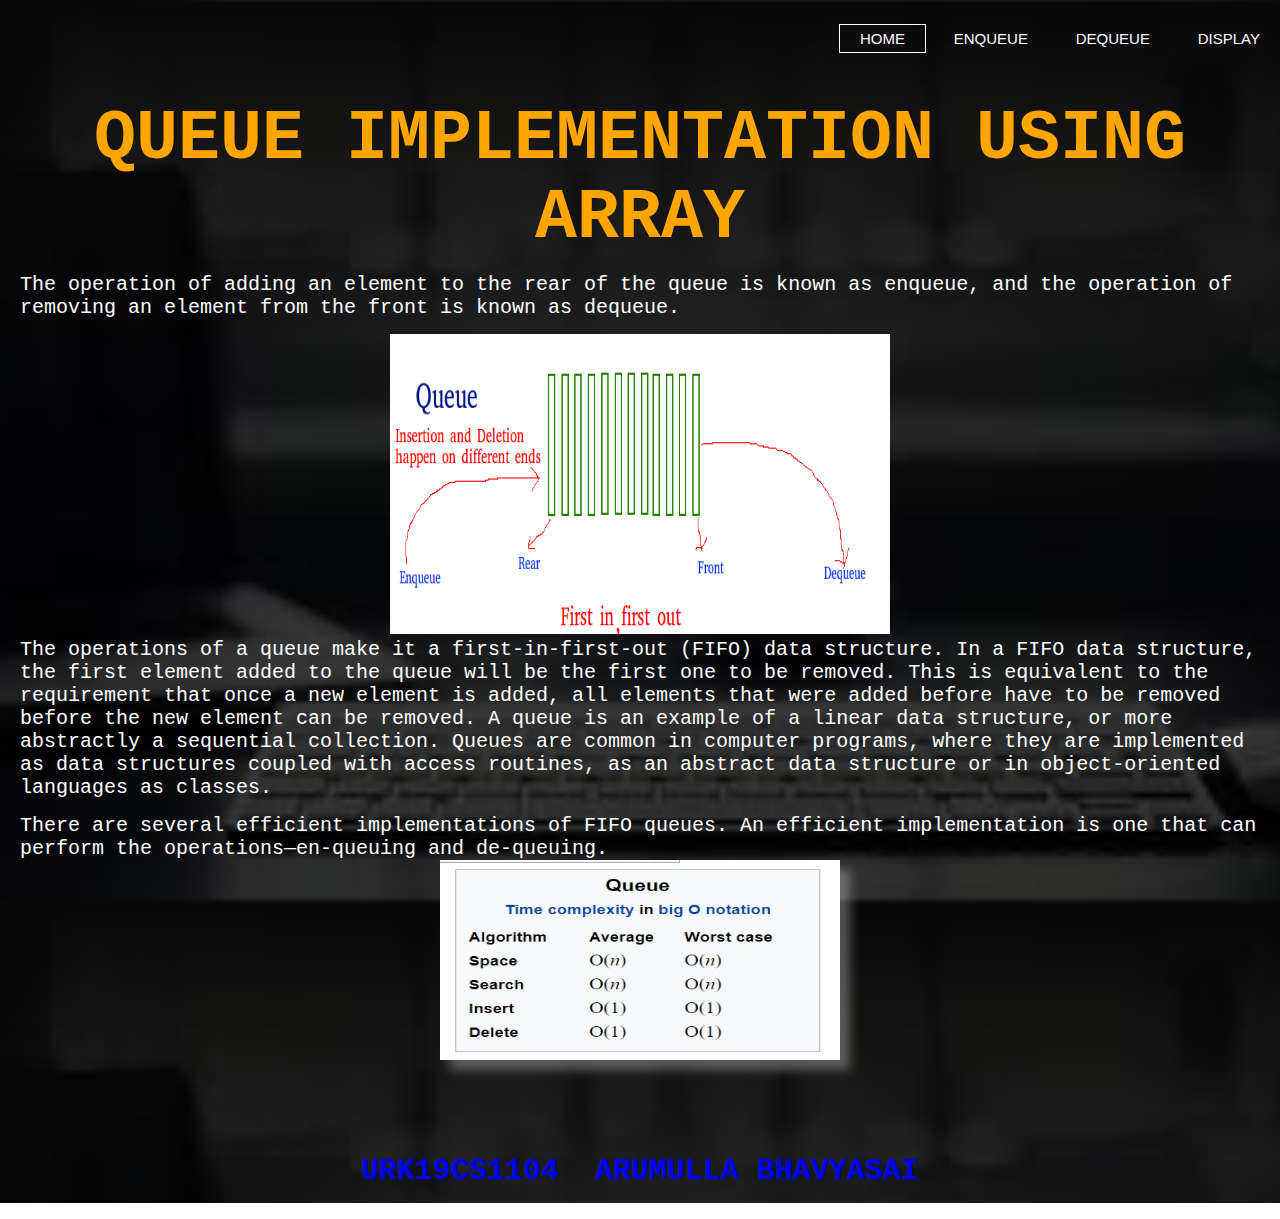
<file: index.html>
<!DOCTYPE html>
<html>
<head>
<title>Data structures</title>
<link rel="stylesheet" type="text/css" href="./style.css">

</head>
<body>
	<header>

		<div >
		<ul class="main-nav">
			<li class="active"><a href=""> HOME </a></li>
			<li><a href="./enqueue.html"> ENQUEUE </a></li>
			<li><a href="./dequeue.html"> DEQUEUE </a></li>
			<li><a href="./display.html"> DISPLAY </a></li>	
		</ul>
			
		</div>
	</header>


	<div>
		<h1>QUEUE IMPLEMENTATION USING ARRAY</h1>	
		<br>
	</div>

	<p class="margin">The operation of adding an element to the rear of the queue is known as enqueue, and the operation of removing an element from the front is known as dequeue.
	</p>

	<br>
	<center>
	<img src="home.png" width="500px" height="300px">
	</center>
	<p class="margin">The operations of a queue make it a first-in-first-out (FIFO) data structure. In a FIFO data structure, the first element added to the queue will be the first one to be removed. This is equivalent to the requirement that once a new element is added, all elements that were added before have to be removed before the new element can be removed. A queue is an example of a linear data structure, or more abstractly a sequential collection. Queues are common in computer programs, where they are implemented as data structures coupled with access routines, as an abstract data structure or in object-oriented languages as classes.</p>	
	<br>

	<p class="margin">There are several efficient implementations of FIFO queues. An efficient implementation is one that can perform the operations—en-queuing and de-queuing.</p>
	<center>
	<img src="Time.jpeg" style="width: 400px;height: 200px; box-shadow: 10px 10px 10px 0px rgba(255,255,255,0.3)" >
	</center>
	<br>
	<br>
	<br>
	<br>
    <br>
	<br>
	<h4>URK19CS1104&nbsp;&nbsp;ARUMULLA BHAVYASAI</h4>	
		<br>


	
</body>
</html>
</file>
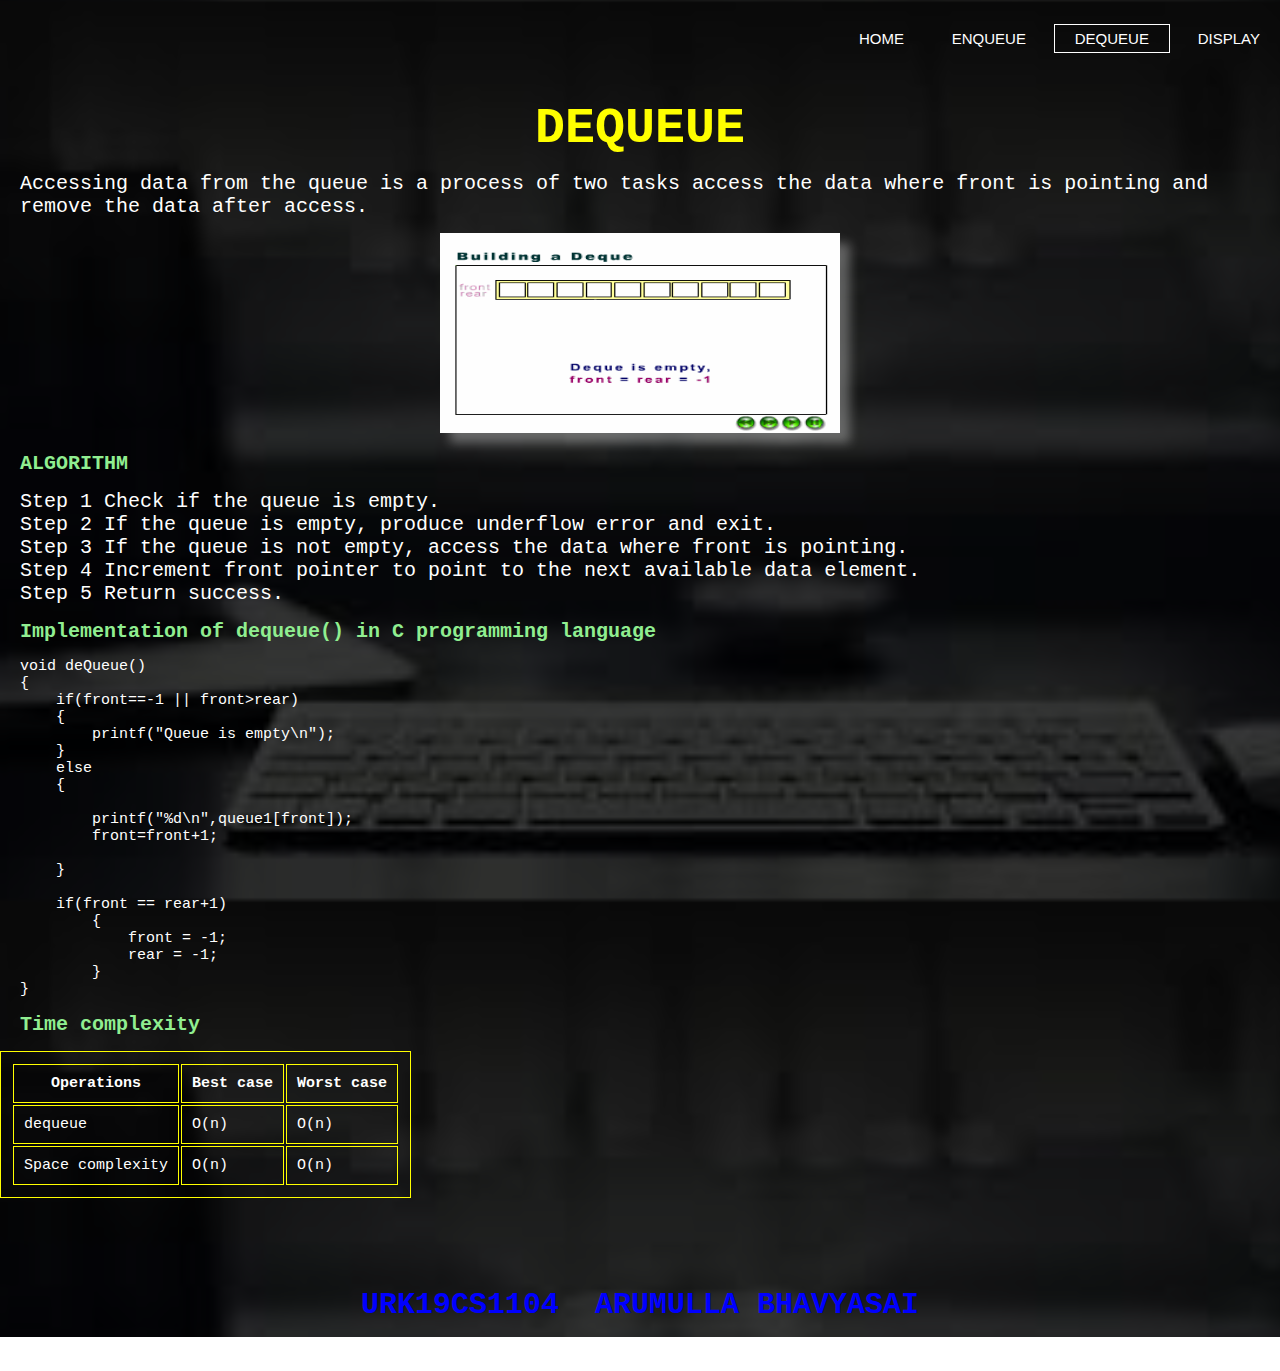
<file: dequeue.html>
<!DOCTYPE html>
<html>
<head>
	<title>DEQUEUE</title>
<link rel="stylesheet" type="text/css" href="./style.css">
</head>
<body>
	<header>

		<div >
		<ul class="main-nav">
			<li ><a href="./index.html"> HOME </a></li>
			<li><a href="./enqueue.html"> ENQUEUE </a></li>
			<li class="active"><a href="./dequeue.html"> DEQUEUE </a></li>
			<li><a href="./display.html"> DISPLAY </a></li>	
		</ul>
			
		</div>
	</header>
	<div>
		<h2>Dequeue</h2>	
		<br>
	</div>
	<p class="margin">Accessing data from the queue is a process of two tasks access the data where front is pointing and remove the data after access.</p>
	<br>
	<center>
	<img src="dq.gif" style="width: 400px;height: 200px; box-shadow: 10px 10px 10px 0px rgba(255,255,255,0.3)" >
	</center>
	<br>
	<h3 class="margin">ALGORITHM</h3>
	<br>
	<p class="margin">
		Step 1  Check if the queue is empty.<br>
		Step 2  If the queue is empty, produce underflow error and exit.<br>
		Step 3  If the queue is not empty, access the data where front is pointing.<br>
		Step 4  Increment front pointer to point to the next available data element.<br>
		Step 5  Return success.<br>
	</p>
	<br>
	<h3 class="margin">Implementation of dequeue() in C programming language </h3>
	<br>
		<p class="margin">
<pre class="margin">
void deQueue()
{
    if(front==-1 || front>rear)
    {
        printf("Queue is empty\n");
    }
    else
    {

        printf("%d\n",queue1[front]);
        front=front+1;

    }

    if(front == rear+1)
        {
            front = -1;
            rear = -1;
        }
}
</pre>
</p>
<br>
<h3 class="margin">Time complexity</h3>
<br>

<table>
	<tr>
		<th>Operations</th>
		<th>Best case</th>
		<th>Worst case</th>
	</tr>
	<tr>
		<td>dequeue</td>
		<td>O(n)</td>
		<td>O(n)</td>
	</tr>
	<tr>
		<td>Space complexity</td>
		<td>O(n)</td>
		<td>O(n)</td>
	</tr>

</table>
<br>
<br>
<br>
<br>
<br>
<br>
	<h4>URK19CS1104&nbsp;&nbsp;ARUMULLA BHAVYASAI</h4>	
		<br>
</body>
</html>
</file>
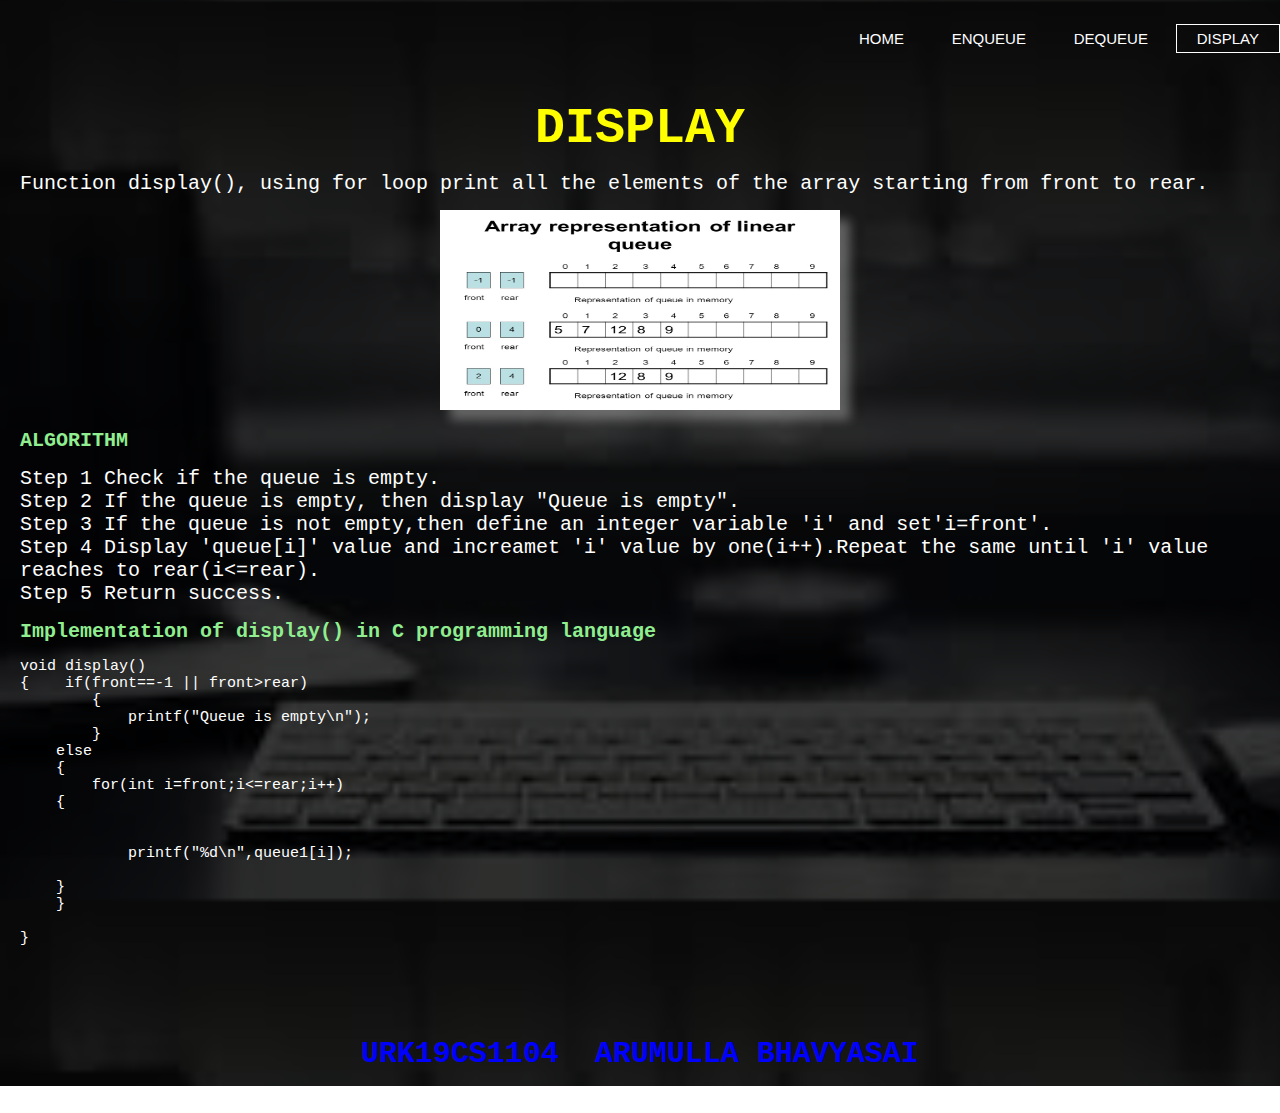
<file: display.html>
<!DOCTYPE html>
<html>
<head>
	<title>DISPLAY</title>
<link rel="stylesheet" type="text/css" href="./style.css">
</head>
<body>
	<header>

		<div >
		<ul class="main-nav">
			<li ><a href="./index.html"> HOME </a></li>
			<li><a href="./enqueue.html"> ENQUEUE </a></li>
			<li><a href="./dequeue.html"> DEQUEUE </a></li>
			<li class="active"><a href="./display.html"> DISPLAY </a></li>	
		</ul>
			
		</div>
	</header>
	<div>
		<h2>Display</h2>	
		<br>
	</div>
	<p class="margin">Function display(), using for loop print all the elements of the array starting from front to rear.</p>
	<br>
	<center>
	<img src="display.jpeg" style="width: 400px;height: 200px; box-shadow: 10px 10px 10px 0px rgba(255,255,255,0.3)" >
	</center>
	<br>
	<h3 class="margin">ALGORITHM</h3>
	<br>
	<p class="margin">
		Step 1  Check if the queue is empty.<br>
		Step 2  If the queue is empty, then display "Queue is empty".<br>
		Step 3  If the queue is not empty,then define an integer variable 'i' and set'i=front'.<br>
		Step 4  Display 'queue[i]' value and increamet 'i' value by one(i++).Repeat the same until 'i' value reaches to rear(i<=rear).<br>
		Step 5  Return success.<br>
	</p>
	<br>
	<h3 class="margin">Implementation of display() in C programming language </h3>
	<br>
		<p class="margin">
<pre class="margin">
void display()
{    if(front==-1 || front>rear)
        {
            printf("Queue is empty\n");
        }
    else
    {
        for(int i=front;i<=rear;i++)
    {


            printf("%d\n",queue1[i]);

    }
    }

}
</pre>
</p>
<br>
<br>
<br>
<br>
<br>
<br>
	<h4>URK19CS1104&nbsp;&nbsp;ARUMULLA BHAVYASAI</h4>	
		<br>
</body>
</html>
</file>
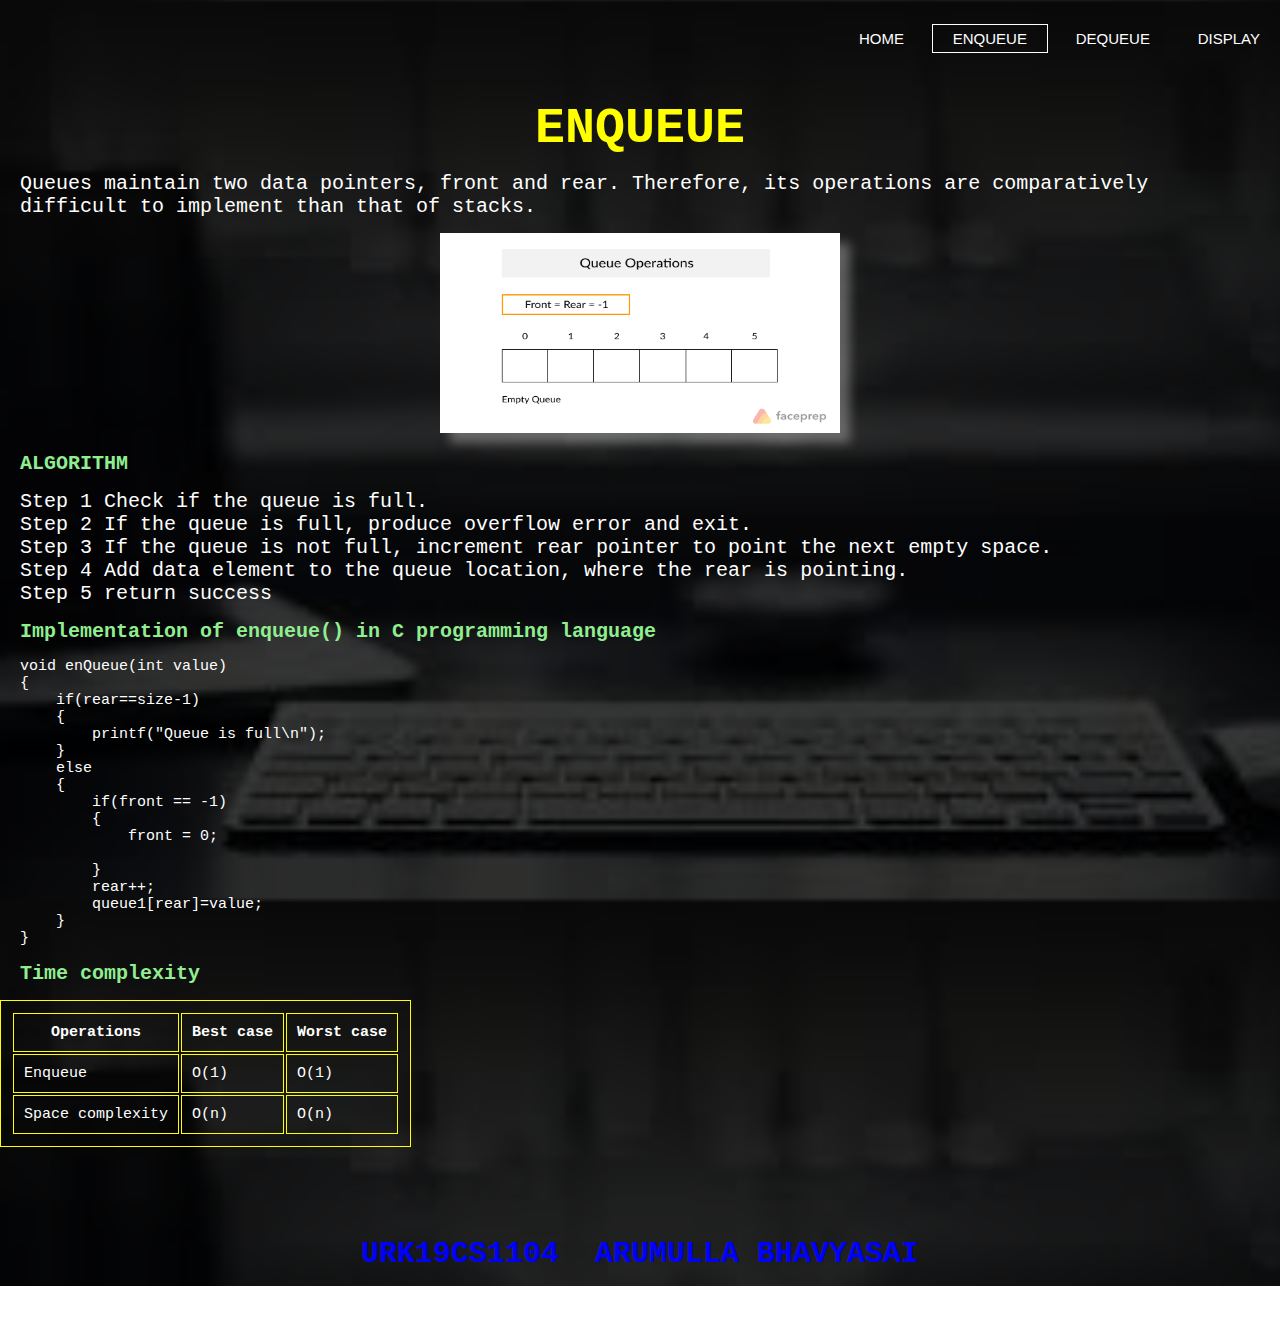
<file: enqueue.html>
<!DOCTYPE html>
<html>
<head>
	<title>ENQUEUE</title>
<link rel="stylesheet" type="text/css" href="./style.css">
</head>
<body>
	<header>

		<div >
		<ul class="main-nav">
			<li ><a href="./index.html"> HOME </a></li>
			<li class="active"><a href="./enqueue.html"> ENQUEUE </a></li>
			<li><a href="./dequeue.html"> DEQUEUE </a></li>
			<li><a href="./display.html"> DISPLAY </a></li>	
		</ul>
			
		</div>
	</header>
	<div>
		<h2>Enqueue</h2>	
		<br>
	</div>
	<p class="margin">Queues maintain two data pointers, front and rear. Therefore, its operations are comparatively difficult to implement than that of stacks.</p>
	<br>
	<center>
	<img src="nqdq.gif" style="width: 400px;height: 200px; box-shadow: 10px 10px 10px 0px rgba(255,255,255,0.3)" >
	</center>
	<br>
	<h3 class="margin">ALGORITHM</h3>
	<br>
	<p class="margin">
		Step 1  Check if the queue is full.<br>
		Step 2  If the queue is full, produce overflow error and exit.<br>
		Step 3  If the queue is not full, increment rear pointer to point the next empty space.<br>
		Step 4  Add data element to the queue location, where the rear is pointing.<br>
		Step 5  return success
	</p>
	<br>
	<h3 class="margin">Implementation of enqueue() in C programming language </h3>
	<br>
		<p class="margin">
<pre class="margin">
void enQueue(int value)
{
    if(rear==size-1)
    {
        printf("Queue is full\n");
    }
    else
    {
        if(front == -1)
        {
            front = 0;

        }
        rear++;
        queue1[rear]=value;
    }
}
</pre>
</p>
<br>
<h3 class="margin">Time complexity</h3>
<br>

<table>
	<tr>
		<th>Operations</th>
		<th>Best case</th>
		<th>Worst case</th>
	</tr>
	<tr>
		<td>Enqueue</td>
		<td>O(1)</td>
		<td>O(1)</td>
	</tr>
	<tr>
		<td>Space complexity</td>
		<td>O(n)</td>
		<td>O(n)</td>
	</tr>

</table>
<br>
<br>
<br>
<br>
<br>
<br>
	<h4>URK19CS1104&nbsp;&nbsp;ARUMULLA BHAVYASAI</h4>	
		<br>

</body>
</html>
</file>
<file: style.css>
*
{
	margin: 0;
	padding: 0;
}

body
{
	background-image: linear-gradient(rgba(0,0,0,0.5),rgba(0,0,0,0.5)),url(pic.jpeg);
	height: 100vh;
	background-size: cover;
	background-position: center;

}

.main-nav
{
	float: right;
	list-style: none;
	margin-top: 30px;
}
.main-nav li
{
	display: inline-block;
}
.main-nav li a
{
	color: white;
	text-decoration: none;
	padding: 5px 20px;
	font-family: "Roboto", sans-serif;
	font-size: 15px;
}
.main-nav li.active a
{
	border: 1px solid white;
}
.main-nav li a:hover
{
	border: 1px solid white;
}
body
{
	font-family: monospace;
}
.row
{
	max-width: 1200px;
	margin: auto;
}

.hero
{
	position: absolute;
	width: 1200px;
	margin-left: 0;
	margin-top: 0;
}
h1
{
	color: orange;
	text-transform: uppercase;
	font-size: 70px;
	text-align: center;
	padding-top: 100px;
}
p
{
	color: white;
	font-size: 20px;
}
.margin
{
	padding-left: 20px;
	padding-right: 20px;
}
h2
{
	color: yellow;
	text-transform: uppercase;
	font-size: 50px;
	text-align: center;
	padding-top: 100px;
}
h3
{
	color: lightgreen;
	font-size: 20px;

}
pre
{
	color: white;
	font-size: 15px;
}
table,th,tr,td
{
	color: white;
	font-size: 15px;
	border: 1px solid yellow;
	padding: 10px;

}
h4
{
	color: blue;
	text-transform: uppercase;
	font-size: 30px;
	text-align: center;
}
</file>
